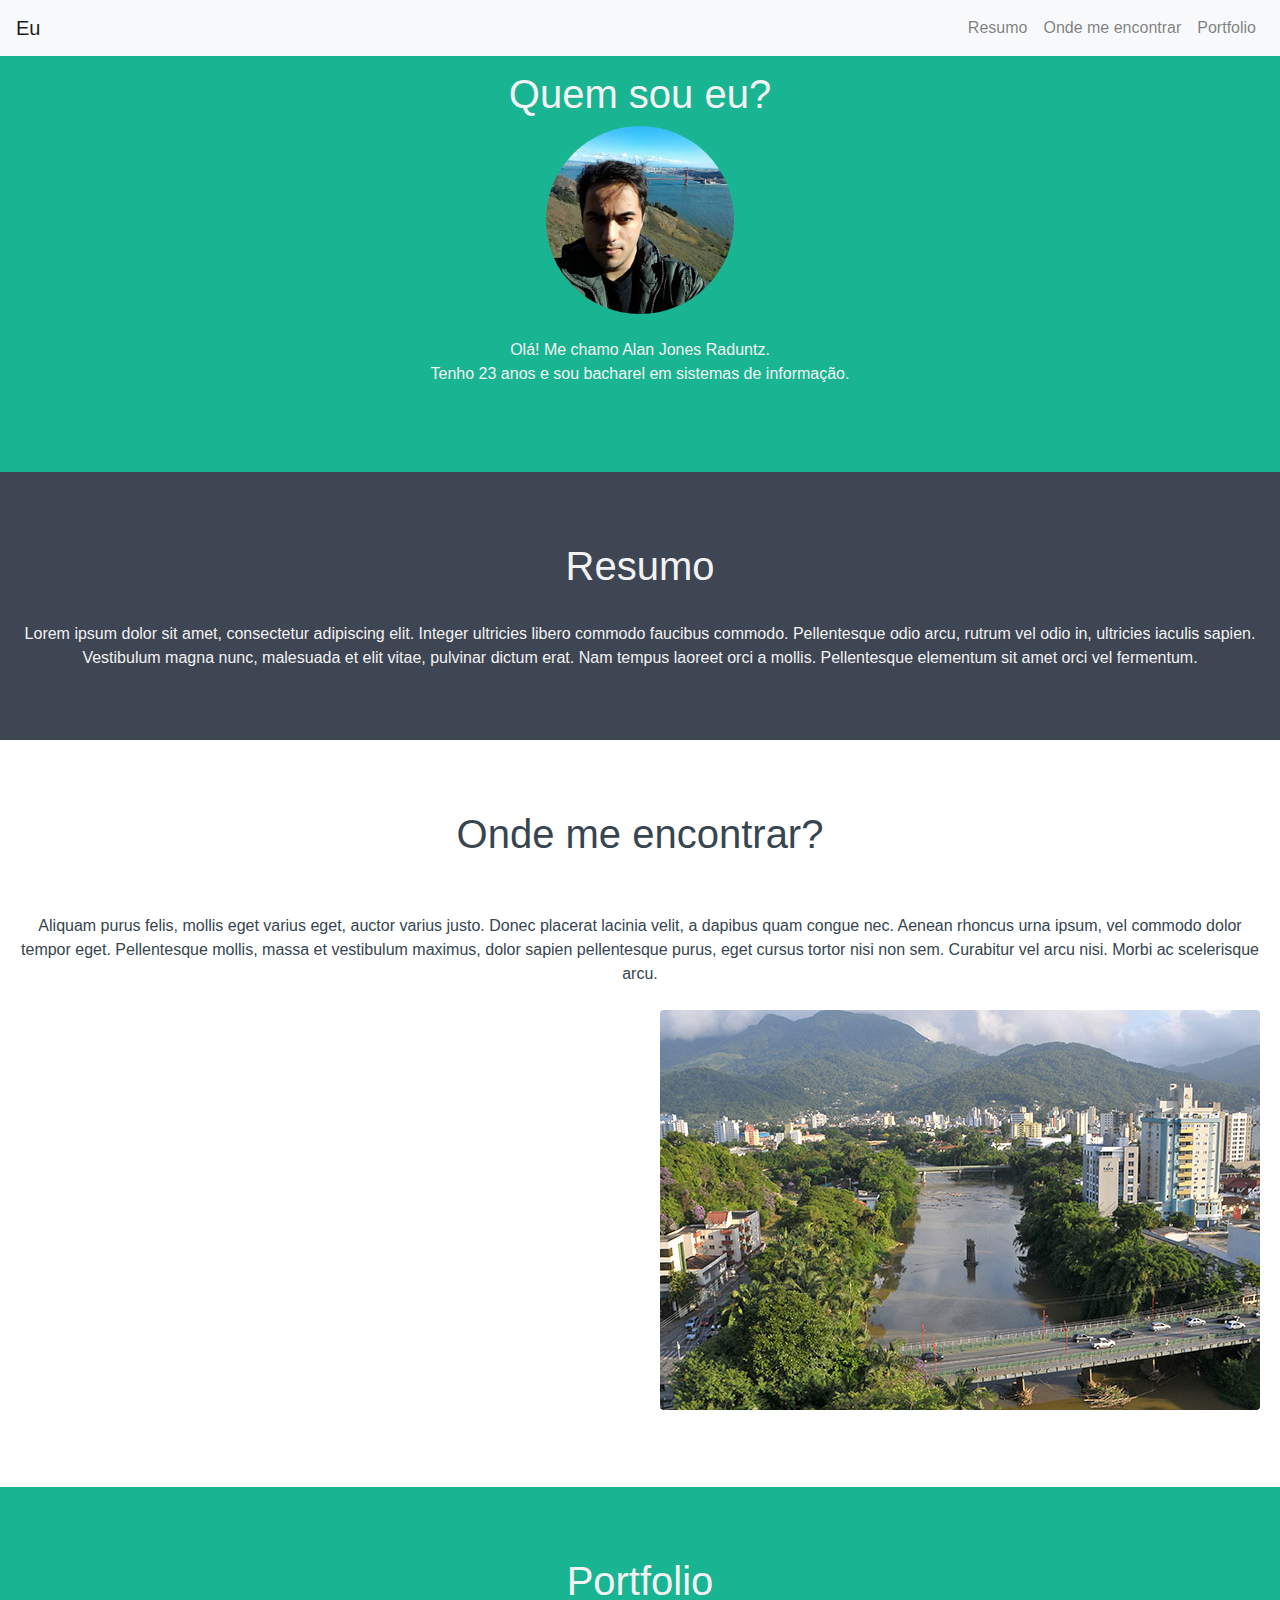
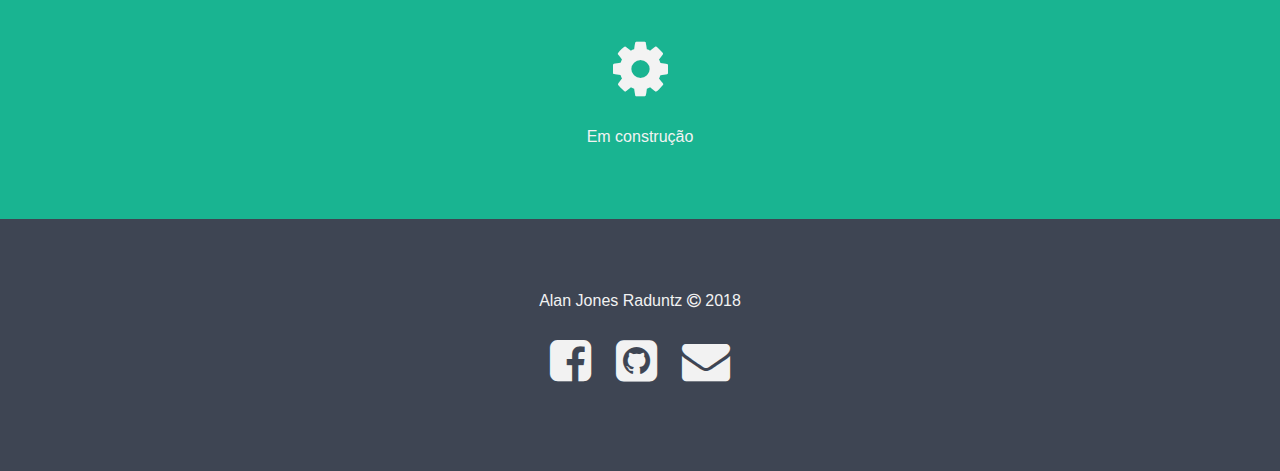
<file: index.html>
<!DOCTYPE html>
<html lang="pt-br">
<head>
	<!-- Required meta tags -->
	<meta charset="utf-8">
	<meta name="viewport" content="width=device-width, initial-scale=1, shrink-to-fit=no">

	<!-- Bootstrap CSS -->
	<link rel="stylesheet" href="https://maxcdn.bootstrapcdn.com/bootstrap/4.0.0/css/bootstrap.min.css" integrity="sha384-Gn5384xqQ1aoWXA+058RXPxPg6fy4IWvTNh0E263XmFcJlSAwiGgFAW/dAiS6JXm" crossorigin="anonymous">
	<link rel="stylesheet" href="index.css">

	<!-- Font Awesome -->
	<link href="https://maxcdn.bootstrapcdn.com/font-awesome/4.7.0/css/font-awesome.min.css" rel="stylesheet" integrity="sha384-wvfXpqpZZVQGK6TAh5PVlGOfQNHSoD2xbE+QkPxCAFlNEevoEH3Sl0sibVcOQVnN" crossorigin="anonymous">

<!-- Javascript -->
	<script src="https://code.jquery.com/jquery-3.2.1.slim.min.js" integrity="sha384-KJ3o2DKtIkvYIK3UENzmM7KCkRr/rE9/Qpg6aAZGJwFDMVNA/GpGFF93hXpG5KkN" crossorigin="anonymous"></script>
	<script src="https://cdnjs.cloudflare.com/ajax/libs/popper.js/1.12.9/umd/popper.min.js" integrity="sha384-ApNbgh9B+Y1QKtv3Rn7W3mgPxhU9K/ScQsAP7hUibX39j7fakFPskvXusvfa0b4Q" crossorigin="anonymous"></script>
	<script src="https://maxcdn.bootstrapcdn.com/bootstrap/4.0.0/js/bootstrap.min.js" integrity="sha384-JZR6Spejh4U02d8jOt6vLEHfe/JQGiRRSQQxSfFWpi1MquVdAyjUar5+76PVCmYl" crossorigin="anonymous"></script>

	<title>Alan Jones Raduntz</title>
	
</head>
<body>

<nav id="mynavbar" class="navbar navbar-expand-md navbar-light fixed-top bg-light bg-faded">
	<a class="navbar-brand" href="#eu">Eu</a>
	<button class="navbar-toggler" type="button" data-toggle="collapse" data-target="#navbarCollapse" aria-controls="navbarCollapse" aria-expanded="false" aria-label="Toggle navigation">
		<span class="navbar-toggler-icon"></span>
	</button>
	<div class="collapse navbar-collapse" id="navbarCollapse">
		<ul class="navbar-nav ml-auto">
			<li class="nav-item">
				<a class="nav-link" href="#resumo">Resumo</a>
			</li>
			<li class="nav-item">
				<a class="nav-link" href="#onde">Onde me encontrar</a>
			</li>
			<li class="nav-item">
				<a class="nav-link" href="#portfolio">Portfolio</a>
			</li>
		</ul>
	</div>
</nav>

<div id="eu" class="container-fluid bg-1 text-center">
	<h1 >Quem sou eu?</h1>
	<img src="img1.jpg" class="rounded-circle" alt="Alan" width="15%">
	<br/><br/>
	Olá! Me chamo Alan Jones Raduntz.<p> Tenho 23 anos e sou bacharel em sistemas de informação.
	<br/>
</div>

<div id="resumo" class="container-fluid bg-2 text-center">
	<h1>Resumo</h1>
	<br>
	Lorem ipsum dolor sit amet, consectetur adipiscing elit. Integer ultricies libero commodo faucibus commodo. Pellentesque odio arcu, rutrum vel odio in, ultricies iaculis sapien. Vestibulum magna nunc, malesuada et elit vitae, pulvinar dictum erat. Nam tempus laoreet orci a mollis. Pellentesque elementum sit amet orci vel fermentum.
</div>

<div id="onde" class="container-fluid bg-3 text-center">
	<h1>Onde me encontrar?</h1>
	<br/><br/>
	Aliquam purus felis, mollis eget varius eget, auctor varius justo. Donec placerat lacinia velit, a dapibus quam congue nec. Aenean rhoncus urna ipsum, vel commodo dolor tempor eget. Pellentesque mollis, massa et vestibulum maximus, dolor sapien pellentesque purus, eget cursus tortor nisi non sem. Curabitur vel arcu nisi. Morbi ac scelerisque arcu.
	<br/><br/>
	<div class="row">
    <div class="map-responsive col">
   <iframe src="https://www.google.com/maps/embed?pb=!1m18!1m12!1m3!1d457311.1638985568!2d-49.436997868253705!3d-26.43175382756218!2m3!1f0!2f0!3f0!3m2!1i1024!2i768!4f13.1!3m3!1m2!1s0x94de90fc10e4887d%3A0xcc23554114247009!2sJaragu%C3%A1+do+Sul+-+SC!5e0!3m2!1spt-BR!2sbr!4v1516746506929" width="600" height="400" frameborder="0" style="border:0" allowfullscreen></iframe>
   
</div>
<div class="col">
	<img src="img2.jpg" class="rounded" alt="Jaraguá do Sul">
</div>
</div>
</div>

<div id="portfolio" class="container-fluid bg-4 text-center">
	<h1>Portfolio</h1>
	<br>
	<i class="fa fa-cog fa-spin fa-4x" aria-hidden="true"></i>
	<br>
	<br>
	Em construção
	</div>

<footer class="container-fluid bg-5 text-center">
	<p>Alan Jones Raduntz <i class="fa fa-copyright" aria-hidden="true"></i> 2018
	<br/><br/>
	<a class="text-primary" href="https://www.facebook.com/alan.raduntz"><i class="fa fa-facebook-square fa-3x" aria-hidden="true"></i></a>	
	&emsp;
	<a class="text-primary" href="https://github.com/raduntz"><i class="fa fa-github-square fa-3x" aria-hidden="true"></i></a>	
	&emsp;
	<a class="text-primary" href="mailto:alan.ajr@gmail.com"><i class="fa fa-envelope fa-3x" aria-hidden="true"></i></a>
</footer>

</body>
</html>
</file>
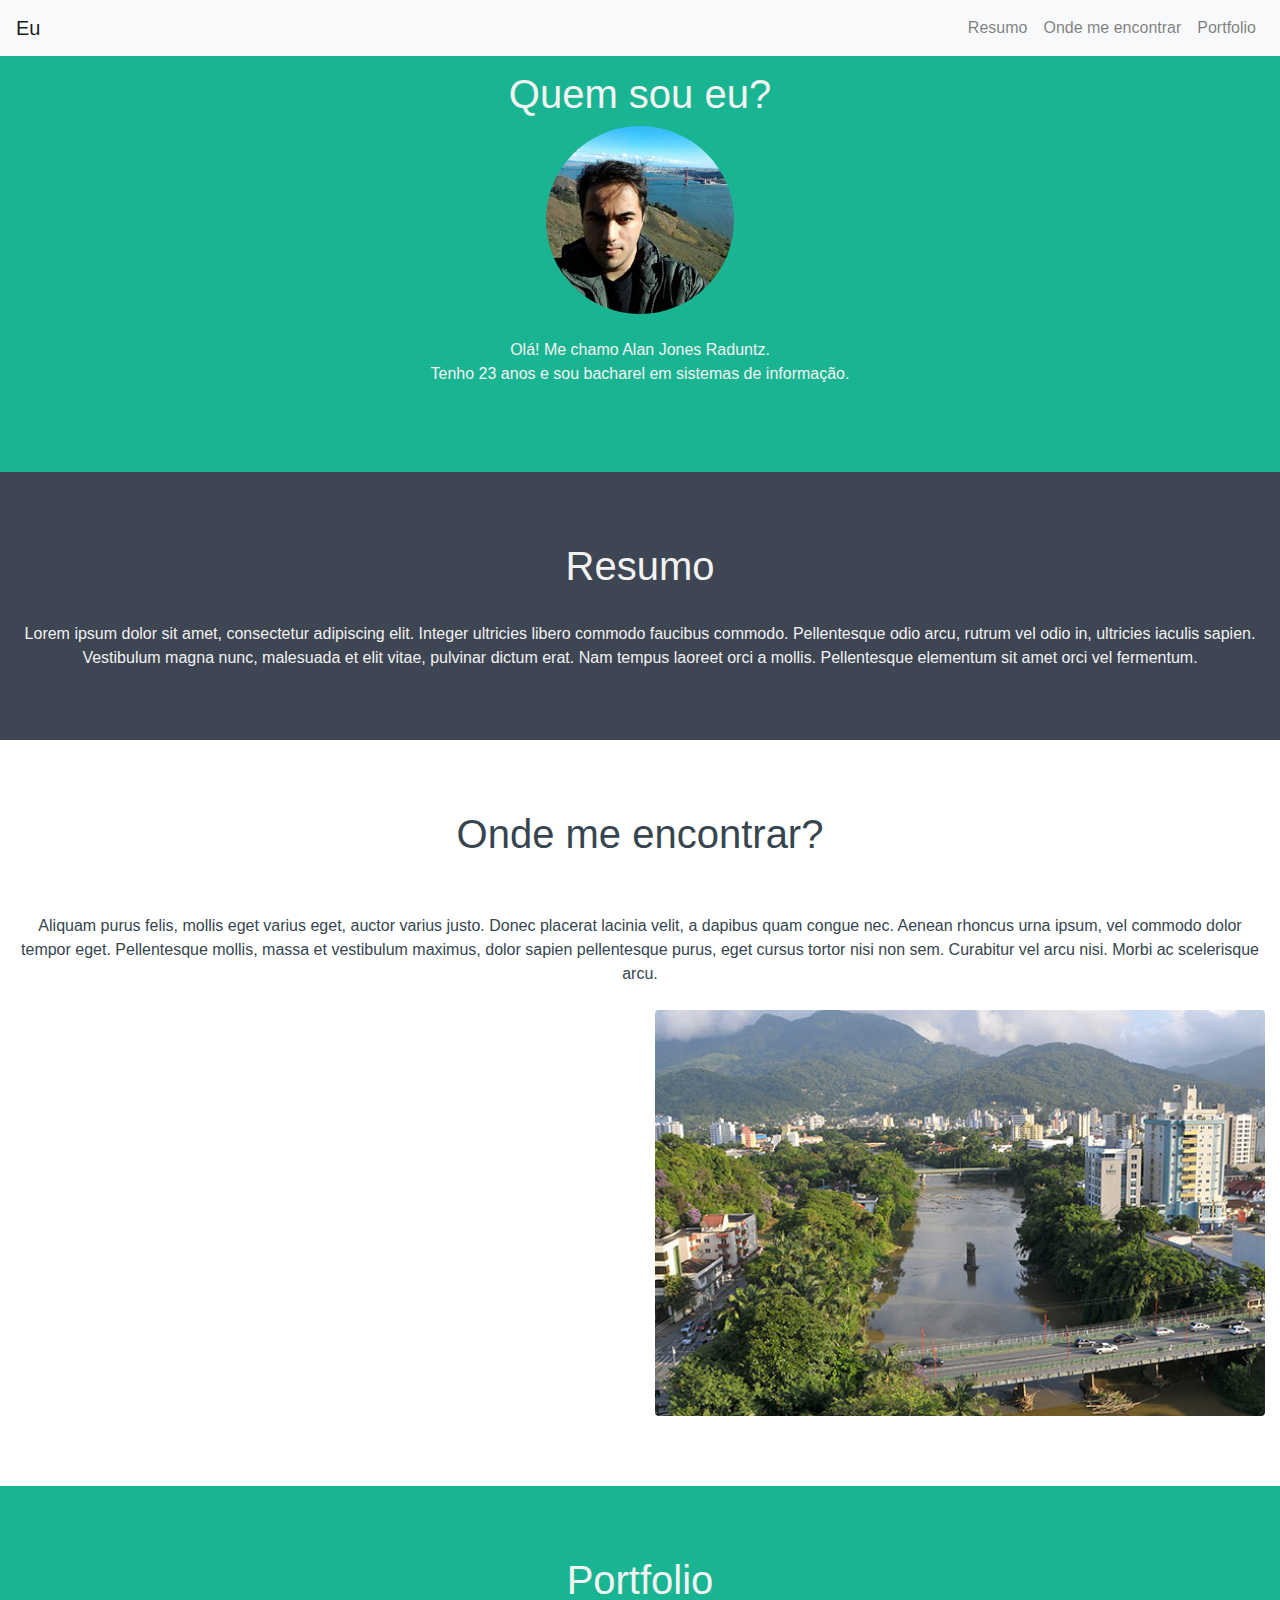
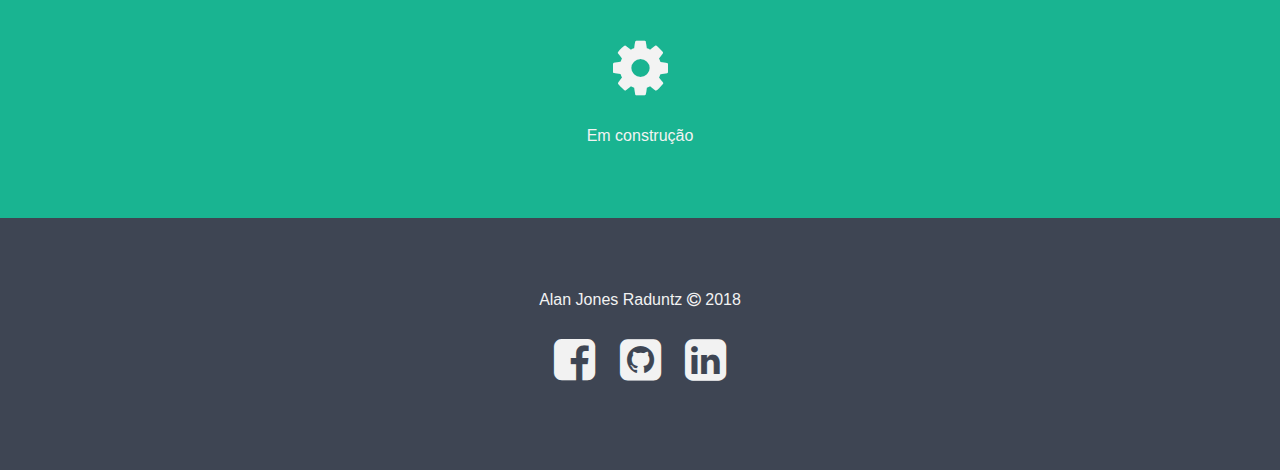
<file: day1/index.html>
<!DOCTYPE html>
<html lang="pt-br">
<head>
	<!-- Required meta tags -->
	<meta charset="utf-8">
	<meta name="viewport" content="width=device-width, initial-scale=1, shrink-to-fit=no">

	<!-- Bootstrap CSS -->
	<link rel="stylesheet" href="https://maxcdn.bootstrapcdn.com/bootstrap/4.0.0/css/bootstrap.min.css" integrity="sha384-Gn5384xqQ1aoWXA+058RXPxPg6fy4IWvTNh0E263XmFcJlSAwiGgFAW/dAiS6JXm" crossorigin="anonymous">
	<link rel="stylesheet" href="index.css">

	<!-- Font Awesome -->
	<link href="https://maxcdn.bootstrapcdn.com/font-awesome/4.7.0/css/font-awesome.min.css" rel="stylesheet" integrity="sha384-wvfXpqpZZVQGK6TAh5PVlGOfQNHSoD2xbE+QkPxCAFlNEevoEH3Sl0sibVcOQVnN" crossorigin="anonymous">

<!-- Javascript -->
	<script src="https://code.jquery.com/jquery-3.2.1.slim.min.js" integrity="sha384-KJ3o2DKtIkvYIK3UENzmM7KCkRr/rE9/Qpg6aAZGJwFDMVNA/GpGFF93hXpG5KkN" crossorigin="anonymous"></script>
	<script src="https://cdnjs.cloudflare.com/ajax/libs/popper.js/1.12.9/umd/popper.min.js" integrity="sha384-ApNbgh9B+Y1QKtv3Rn7W3mgPxhU9K/ScQsAP7hUibX39j7fakFPskvXusvfa0b4Q" crossorigin="anonymous"></script>
	<script src="https://maxcdn.bootstrapcdn.com/bootstrap/4.0.0/js/bootstrap.min.js" integrity="sha384-JZR6Spejh4U02d8jOt6vLEHfe/JQGiRRSQQxSfFWpi1MquVdAyjUar5+76PVCmYl" crossorigin="anonymous"></script>

	<title>Alan Jones Raduntz</title>
	
</head>
<body>

<nav id="mynavbar" class="navbar navbar-expand-md navbar-light fixed-top bg-light bg-faded">
	<a class="navbar-brand" href="#eu">Eu</a>
	<button class="navbar-toggler" type="button" data-toggle="collapse" data-target="#navbarCollapse" aria-controls="navbarCollapse" aria-expanded="false" aria-label="Toggle navigation">
		<span class="navbar-toggler-icon"></span>
	</button>
	<div class="collapse navbar-collapse" id="navbarCollapse">
		<ul class="navbar-nav ml-auto">
			<li class="nav-item">
				<a class="nav-link" href="#resumo">Resumo</a>
			</li>
			<li class="nav-item">
				<a class="nav-link" href="#onde">Onde me encontrar</a>
			</li>
			<li class="nav-item">
				<a class="nav-link" href="#portfolio">Portfolio</a>
			</li>
		</ul>
	</div>
</nav>

<div id="eu" class="container-fluid bg-1 text-center">
	<h1 >Quem sou eu?</h1>
	<img src="img1.jpg" class="rounded-circle" alt="Alan" width="15%">
	<br/><br/>
	Olá! Me chamo Alan Jones Raduntz.<p> Tenho 23 anos e sou bacharel em sistemas de informação.
	<br/>
</div>

<div id="resumo" class="container-fluid bg-2 text-center">
	<h1>Resumo</h1>
	<br>
	Lorem ipsum dolor sit amet, consectetur adipiscing elit. Integer ultricies libero commodo faucibus commodo. Pellentesque odio arcu, rutrum vel odio in, ultricies iaculis sapien. Vestibulum magna nunc, malesuada et elit vitae, pulvinar dictum erat. Nam tempus laoreet orci a mollis. Pellentesque elementum sit amet orci vel fermentum.
</div>

<div id="onde" class="container-fluid bg-3 text-center">
	<h1>Onde me encontrar?</h1>
	<br/><br/>
	Aliquam purus felis, mollis eget varius eget, auctor varius justo. Donec placerat lacinia velit, a dapibus quam congue nec. Aenean rhoncus urna ipsum, vel commodo dolor tempor eget. Pellentesque mollis, massa et vestibulum maximus, dolor sapien pellentesque purus, eget cursus tortor nisi non sem. Curabitur vel arcu nisi. Morbi ac scelerisque arcu.
	<br/><br/>
	<div class="row">
    <div class="map-responsive col-sm-6">
   <iframe src="https://www.google.com/maps/embed?pb=!1m18!1m12!1m3!1d457311.1638985568!2d-49.436997868253705!3d-26.43175382756218!2m3!1f0!2f0!3f0!3m2!1i1024!2i768!4f13.1!3m3!1m2!1s0x94de90fc10e4887d%3A0xcc23554114247009!2sJaragu%C3%A1+do+Sul+-+SC!5e0!3m2!1spt-BR!2sbr!4v1516746506929" width="100%" height="100%" frameborder="0" style="border:0" allowfullscreen></iframe>
   
</div>
<div class="col-sm-6">
	<img src="img2.jpg" class="rounded" alt="Jaraguá do Sul" width="100%" height="100%">
</div>
</div>
</div>

<div id="portfolio" class="container-fluid bg-4 text-center">
	<h1>Portfolio</h1>
	<br>
	<i class="fa fa-cog fa-spin fa-4x" aria-hidden="true"></i>
	<br>
	<br>
	Em construção
	</div>

<footer class="container-fluid bg-5 text-center">
	<p>Alan Jones Raduntz <i class="fa fa-copyright" aria-hidden="true"></i> 2018
	<br/><br/>
	<a class="text-primary" href="https://www.facebook.com/alan.raduntz"><i class="fa fa-facebook-square fa-3x" aria-hidden="true"></i></a>	
	&emsp;
	<a class="text-primary" href="https://github.com/raduntz"><i class="fa fa-github-square fa-3x" aria-hidden="true"></i></a>	
	&emsp;
	<a class="text-primary" href="https://www.linkedin.com/in/alanraduntz/"><i class="fa fa-linkedin-square fa-3x" aria-hidden="true"></i></a>
</footer>

</body>
</html>
</file>
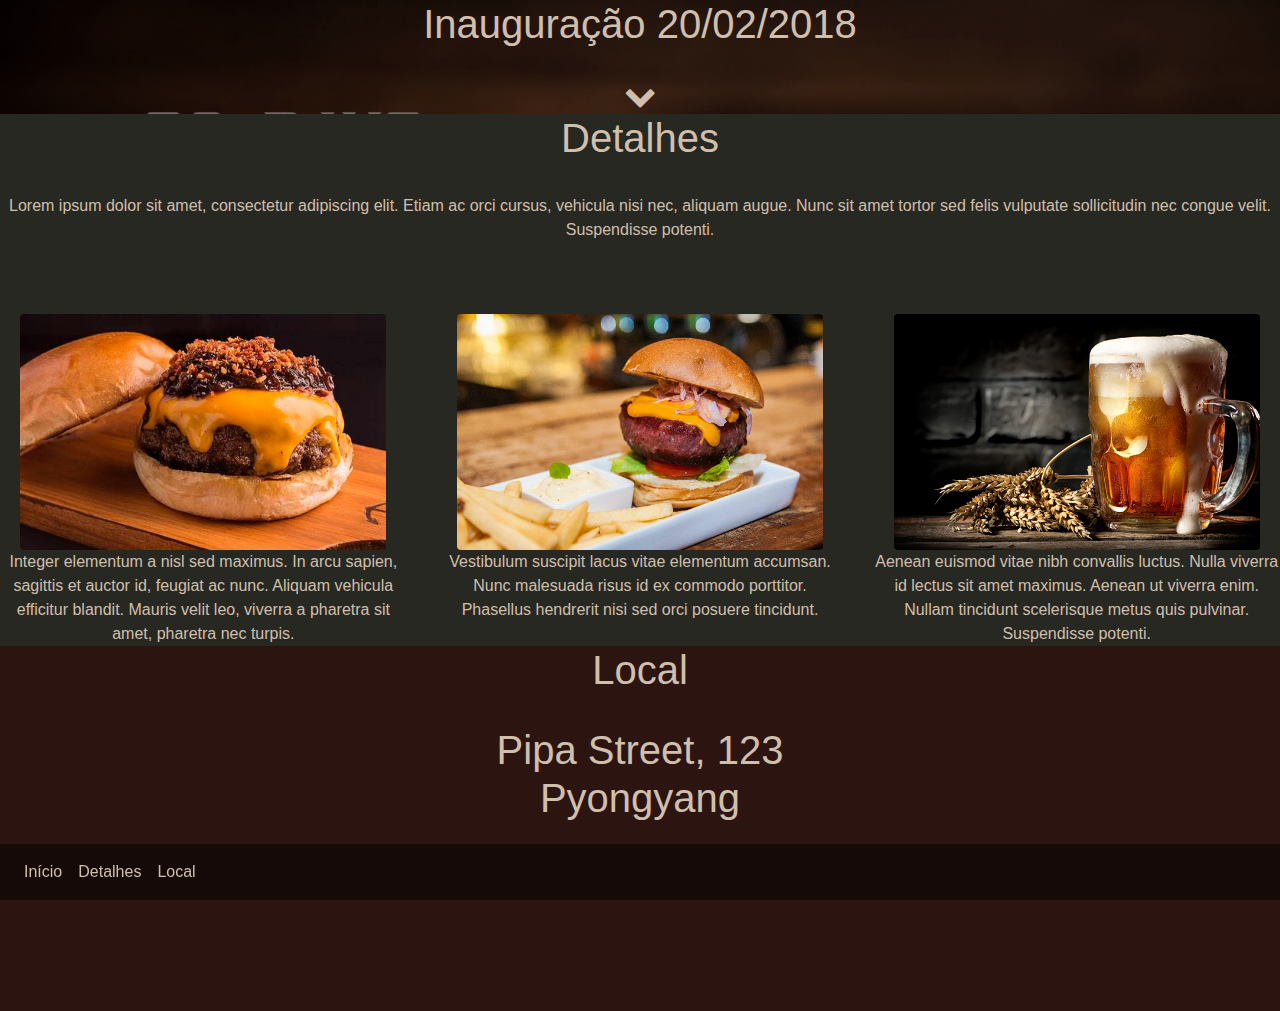
<file: day2/index.html>
<!DOCTYPE html>
<html lang="pt-br">
<head>
		<!-- Required meta tags -->
	<meta charset="utf-8">
	<meta name="viewport" content="width=device-width, initial-scale=1, shrink-to-fit=no">

	<!-- Bootstrap CSS -->
	<link rel="stylesheet" href="https://maxcdn.bootstrapcdn.com/bootstrap/4.0.0/css/bootstrap.min.css" integrity="sha384-Gn5384xqQ1aoWXA+058RXPxPg6fy4IWvTNh0E263XmFcJlSAwiGgFAW/dAiS6JXm" crossorigin="anonymous">
	<link rel="stylesheet" href="index.css">

	<link rel="stylesheet" href="fullPagejs/jquery.fullPage.css">

	<!-- Font Awesome -->
	<link href="https://maxcdn.bootstrapcdn.com/font-awesome/4.7.0/css/font-awesome.min.css" rel="stylesheet" integrity="sha384-wvfXpqpZZVQGK6TAh5PVlGOfQNHSoD2xbE+QkPxCAFlNEevoEH3Sl0sibVcOQVnN" crossorigin="anonymous">

<!-- Javascript -->
	<script src="https://code.jquery.com/jquery-3.2.1.slim.min.js" integrity="sha384-KJ3o2DKtIkvYIK3UENzmM7KCkRr/rE9/Qpg6aAZGJwFDMVNA/GpGFF93hXpG5KkN" crossorigin="anonymous"></script>
	<script src="https://cdnjs.cloudflare.com/ajax/libs/popper.js/1.12.9/umd/popper.min.js" integrity="sha384-ApNbgh9B+Y1QKtv3Rn7W3mgPxhU9K/ScQsAP7hUibX39j7fakFPskvXusvfa0b4Q" crossorigin="anonymous"></script>
	<script src="https://maxcdn.bootstrapcdn.com/bootstrap/4.0.0/js/bootstrap.min.js" integrity="sha384-JZR6Spejh4U02d8jOt6vLEHfe/JQGiRRSQQxSfFWpi1MquVdAyjUar5+76PVCmYl" crossorigin="anonymous"></script>

	<script src="fullPagejs/jquery.fullPage.js"></script>

	<title>30Days Hamburgueria</title>
</head>
<script>
	$(document).ready(function() {
			$('#fullpage').fullpage({
			anchors:['inicio', 'detalhes', 'local']
		});
		
	});
</script>
<body>
<div id="fullpage">
	<div data-anchor="inicio" class="section bg1 text-center">
		
		<h1>Inauguração 20/02/2018</h1>
		<br>
		<a style="color: #d1bfad;" href="#detalhes"><i class="fa fa-chevron-down fa-2x" aria-hidden="true"></i></a>

	</div>
	<div data-anchor="detalhes" class="section bg2 text-center">
		<h1>Detalhes</h1>
		<br>
		Lorem ipsum dolor sit amet, consectetur adipiscing elit. Etiam ac orci cursus, vehicula nisi nec, aliquam augue. Nunc sit amet tortor sed felis vulputate sollicitudin nec congue velit. Suspendisse potenti.
		<br>
		<br><br><br>
		<div class="row">
			<div class="col">
				<img src="img2.jpeg" class="rounded" width="90%"><br>
			Integer elementum a nisl sed maximus. In arcu sapien, sagittis et auctor id, feugiat ac nunc. Aliquam vehicula efficitur blandit. Mauris velit leo, viverra a pharetra sit amet, pharetra nec turpis.
			</div>
			<div class="col">
				<img src="img3.jpg" class="rounded" width="90%"><br>
			Vestibulum suscipit lacus vitae elementum accumsan. Nunc malesuada risus id ex commodo porttitor. Phasellus hendrerit nisi sed orci posuere tincidunt.
			</div>
			<div class="col">
				<img src="img4.jpg" class="rounded" width="90%"><br>
			Aenean euismod vitae nibh convallis luctus. Nulla viverra id lectus sit amet maximus. Aenean ut viverra enim. Nullam tincidunt scelerisque metus quis pulvinar. Suspendisse potenti.
			</div>
		</div>
	</div>

	<div data-anchor="local" class="section bg3 text-center">
		<h1>Local</h1>
		<br>
				<h1>Pipa Street, 123<br>
				Pyongyang</h1>
				<br>
			<div class="map-responsive container">
				<iframe src="https://www.google.com/maps/embed?pb=!1m10!1m8!1m3!1d70122.04031951222!2d125.74707912463093!3d39.03844540946044!3m2!1i1024!2i768!4f13.1!5e0!3m2!1spt-BR!2sbr!4v1516838019981" width="100%" frameborder="0" style="border:0" allowfullscreen></iframe>
			</div>
	</div>
</div>

<nav id="mynavbar" class="custom_nav navbar navbar-expand-md navbar-dark fixed-bottom">
	<button class="navbar-toggler" type="button" data-toggle="collapse" data-target="#navbarCollapse" aria-controls="navbarCollapse" aria-expanded="false" aria-label="Toggle navigation">
		<span class="navbar-toggler-icon"></span>
	</button>
	<div class="collapse navbar-collapse" id="navbarCollapse">
		<ul class="navbar-nav mr-auto">
			<li class="nav-item">
				<a style="color: #d1bfad;" class="nav-link" href="#inicio">Início</a>
			</li>
			<li class="nav-item">
				<a style="color: #d1bfad;" class="nav-link" href="#detalhes">Detalhes</a>
			</li>
			<li class="nav-item">
				<a style="color: #d1bfad;" class="nav-link" href="#local">Local</a>
			</li>

	</div>
</nav>

</body>
</html>
</file>
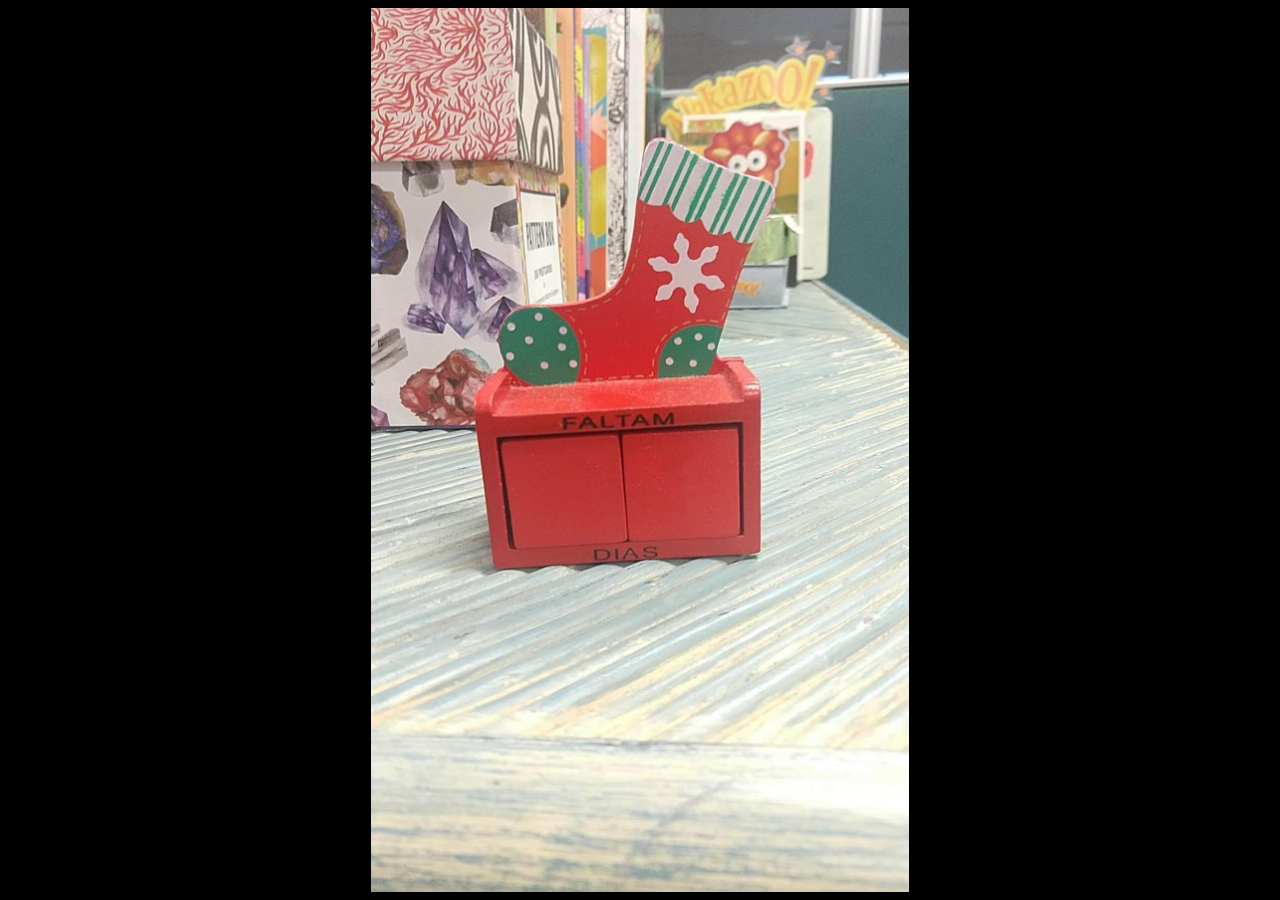
<file: ferias/index.html>
<html>
<head>
	<meta http-equiv="cache-control" content="max-age=0" />
<meta http-equiv="cache-control" content="no-cache" />
<meta http-equiv="expires" content="0" />
<meta http-equiv="expires" content="Tue, 01 Jan 1980 1:00:00 GMT" />
<meta http-equiv="pragma" content="no-cache" />
	<script
  src="https://code.jquery.com/jquery-3.3.1.js"
  integrity="sha256-2Kok7MbOyxpgUVvAk/HJ2jigOSYS2auK4Pfzbm7uH60="
  crossorigin="anonymous"></script>
<style>
.responsive {
	width: auto;
	height: 100%;
}

body {
	background: black;
}

</style>
</head>
<script>
	$(document).ready(function() {
		today = new Date();
		target = new Date("February 21, 2019");
		msPerDay = 24 * 60 * 60 * 1000;
		timeLeft = (target.getTime() - today.getTime());
		e_daysLeft = timeLeft / msPerDay;
		daysLeft = Math.floor(e_daysLeft);
		var src = daysLeft;
		src = daysLeft + ".jpg";
		$("#imagem").attr("src", src);
	});
</script>
<body>
	<center><img id="imagem" src="0.jpg" class="responsive"></center>
</div>	
</body>
</html>
</file>
<file: index.css>
body {
	background-color: #ffffff;
	color: #f2f2f2;
}

.bg-1 {
	background-color: #19b491;
	color: #f3f3f3;
}

.container-fluid {
	padding-top: 70px;
	padding-bottom: 70px;
}

.bg-2 {
	background-color: #3e4553;
	/*color: #36454f;*/
	color: #f2f2f2;
}

.bg-3 {
	/*background-color: #19b491;*/
	color: #36454f;
}

.bg-4 {
	background-color: #19b491;
	color: #f3f3f3;
}

.bg-5 {
	background-color: #3e4553;
	color: #f2f2f2 !important;
}

.text-primary {
	color: #f2f2f2 !important;
}
</file>
<file: day1/index.css>
body {
	background-color: #ffffff;
	color: #f2f2f2;
}

.bg-1 {
	background-color: #19b491;
	color: #f3f3f3;
}

.container-fluid {
	padding-top: 70px;
	padding-bottom: 70px;
}

.bg-2 {
	background-color: #3e4553;
	/*color: #36454f;*/
	color: #f2f2f2;
}

.bg-3 {
	/*background-color: #19b491;*/
	color: #36454f;
}

.bg-4 {
	background-color: #19b491;
	color: #f3f3f3;
}

.bg-5 {
	background-color: #3e4553;
	color: #f2f2f2 !important;
}

.text-primary {
	color: #f2f2f2 !important;
}
</file>
<file: day2/index.css>
body {
	background-color: black;
}

.bg1 {
	/*background-image: url("img1.jpg");*/
	background-image: linear-gradient(rgba(0,0,0,0.5),rgba(0,0,0,0.5)), url("img1.jpg");
	/*opacity: .4;*/
	background-repeat: no-repeat;
	background-attachment: fixed;
	background-size: cover;
	color: #d1bfad;
}

nav {
	background-color: rgba(0,0,0,0.5);

}

.bg2 {
	background-color: #272822;
	color: #d1bfad;
}

.bg3 {
	background-color: #2c1510;
	color: #d1bfad;
}
</file>
